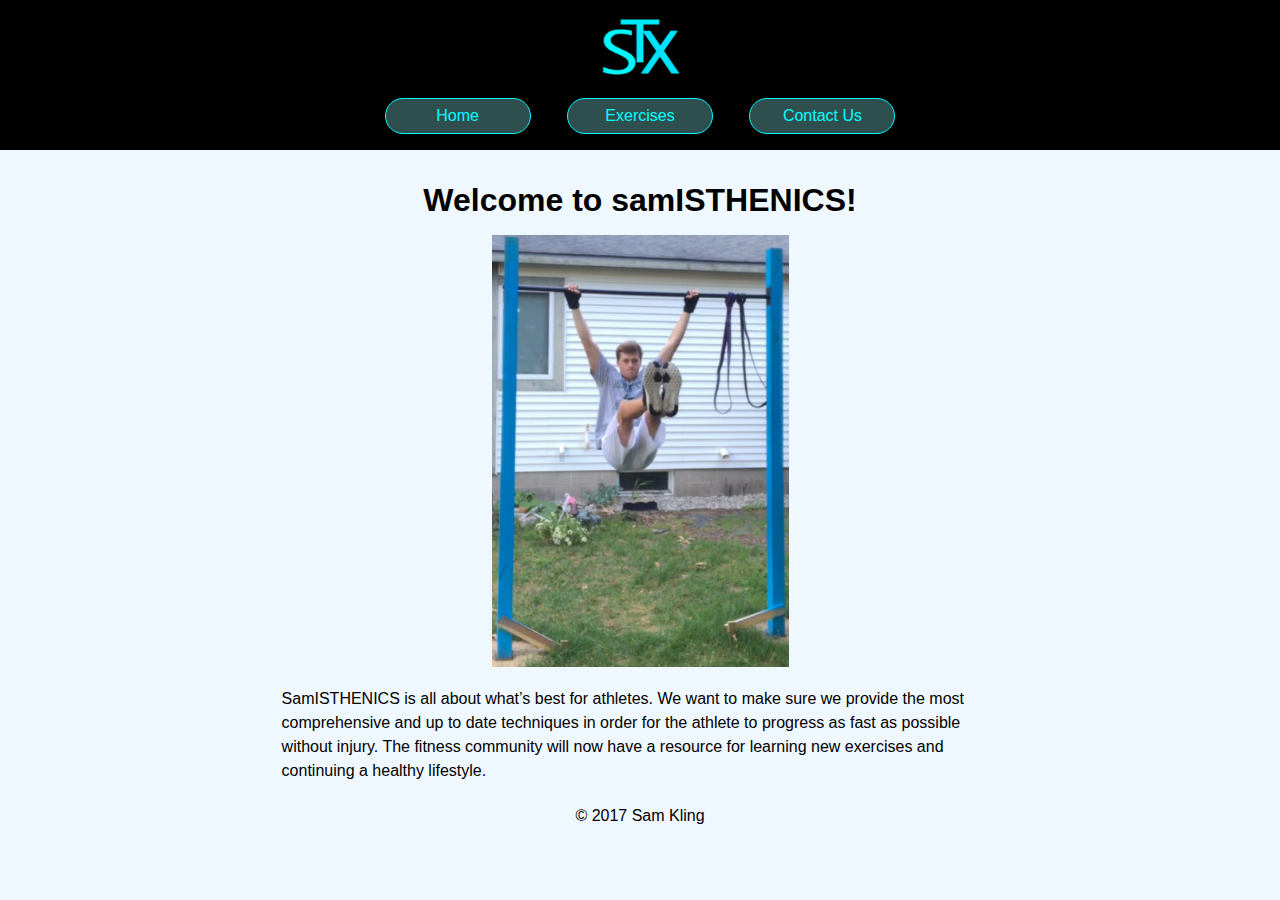
<file: finalproject/index.html>
<!DOCTYPE html>
<html lang="en">
<head>
    <meta charset="UTF-8">
    <link href="style.css" type="text/css" rel="stylesheet">
    <title>samISTHENICS</title>
</head>
<body>
<header>
<div>
    <div id="logo" class="div-header">
        <a class="banner" id="icon" href="http://cse.msu.edu/~klingsam/samisthenics">
          <img src="icon.png" height="62" width="90" alt="samisthenics">
        </a>
    </div>

    <!--<a href="http://cse.msu.edu/~klingsam/samisthenics">-->
        <!--<p class="title">samISTHENICS</p>-->
    <!--</a>-->
    <div id="nav" class="div-header">
        <nav>
            <a href="http://cse.msu.edu/~klingsam/samisthenics">Home</a>
            <a href="exercise.html">Exercises</a>
            <a href="contact.html">Contact Us</a>
        </nav>
    </div>

</div>
</header>

<div class="content">

    <h1>Welcome to samISTHENICS!</h1>

    <!--Insert welcome image here-->
    <p id="welcomeImage">
        <img src="openingimage.png" height="432" width="297" alt="Hanging L-Sit">
    </p>

    <p class="description">
        SamISTHENICS is all about what’s best for athletes. We want to make sure we provide the
        most comprehensive and up to date techniques in order for the athlete to progress as fast
        as possible without injury. The fitness community will now have a resource for
        learning new exercises and continuing a healthy lifestyle.
    </p>


</div>

<footer>
    <div>
        <p class="footer">&copy; 2017 Sam Kling</p>
    </div>
</footer>

</body>
</html>
</file>
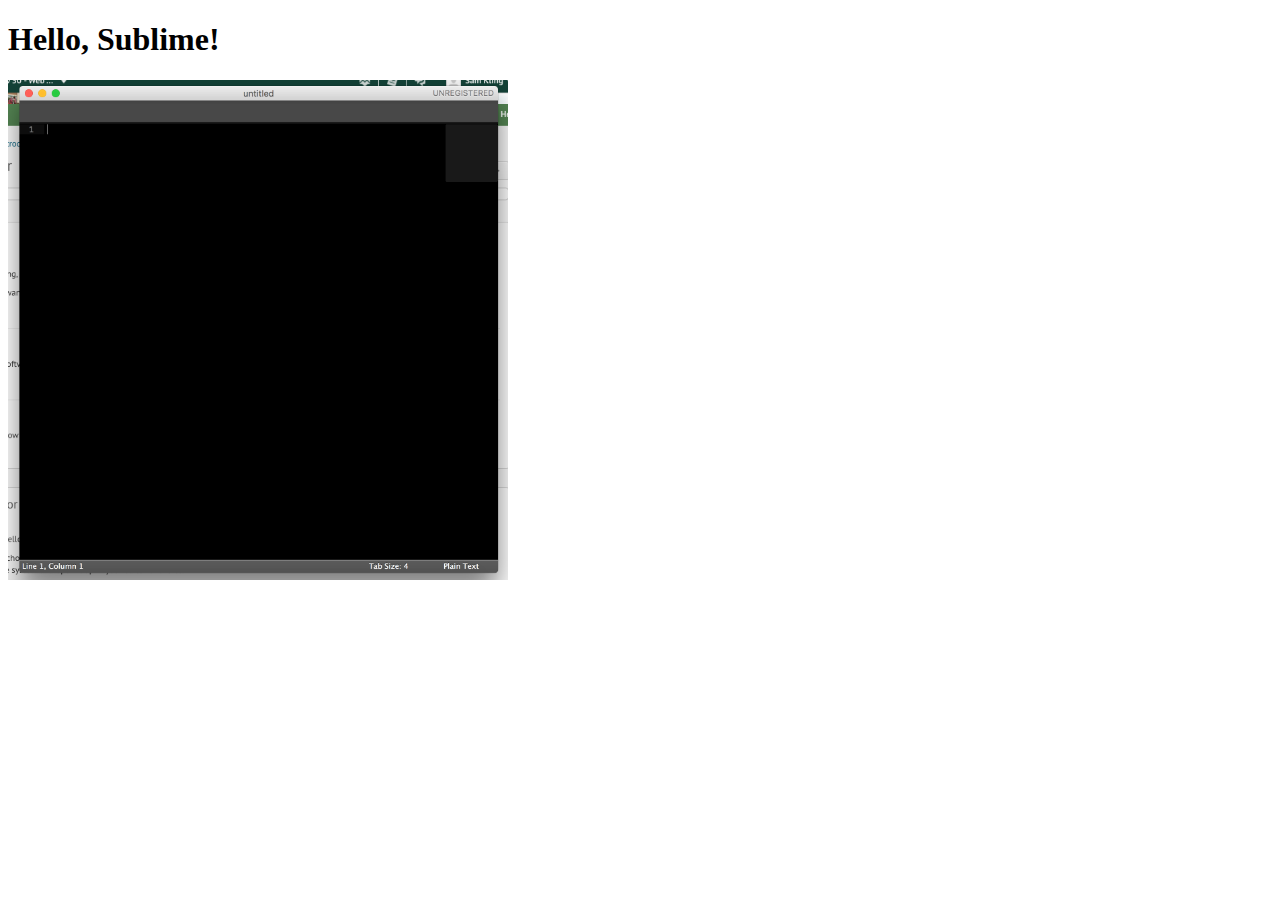
<file: hello_text_editor/index.html>
<!DOCTYPE html>
<html lang="en">
<head>
  <meta charset="utf-8">
  <title>Hello, Text Editor</title>
</head>
<body>
  <h1>Hello, Sublime!</h1>
  <p><img src="sublimeText.png" height="500px" width="500px" alt="Sublime editor screenshot" /></p>
</body>
</html>
</file>
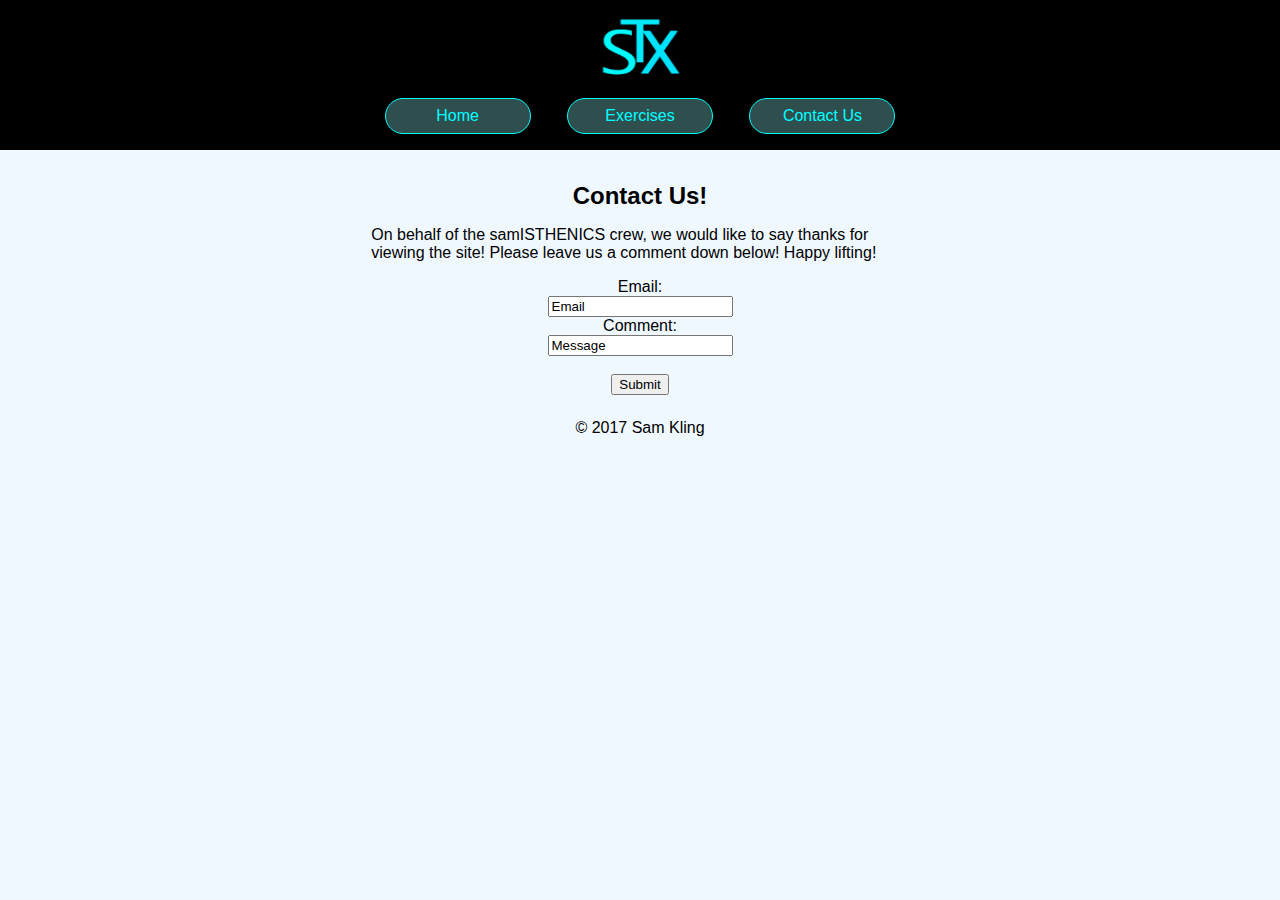
<file: finalproject/contact.html>
<!DOCTYPE html>
<html lang="en">
<head>
    <meta charset="UTF-8">
    <link href="style.css" type="text/css" rel="stylesheet">
    <title>Contact</title>
</head>
<body>
<header>
    <div>
        <div id="logo" class="div-header">
            <a class="banner" id="icon" href="http://cse.msu.edu/~klingsam/samisthenics">
                <img src="icon.png" height="62" width="90" alt="samisthenics">
            </a>
        </div>

        <!--<a href="http://cse.msu.edu/~klingsam/samisthenics">-->
        <!--<p class="title">samISTHENICS</p>-->
        <!--</a>-->
        <div id="nav" class="div-header">
            <nav>
                <a href="http://cse.msu.edu/~klingsam/samisthenics">Home</a>
                <a href="exercise.html">Exercises</a>
                <a href="contact.html">Contact Us</a>
            </nav>
        </div>

    </div>
</header>

<div class="content">
    <div class="contact">
        <h2>Contact Us!</h2>
        <p>On behalf of the samISTHENICS crew, we would like to say thanks for viewing the site! Please
            leave us a comment down below! Happy lifting!</p>
    </div>


    <form id="form">
        Email:<br>
        <input type="email" name="firstname" value="Email">
        <br>
        Comment:<br>
        <input type="text" name="lastname" value="Message">
        <br><br>
        <input type="submit" value="Submit">
    </form>


</div>
<footer>
    <div>
        <p class="footer">&copy; 2017 Sam Kling</p>
    </div>
</footer>

</body>
</html>
</file>
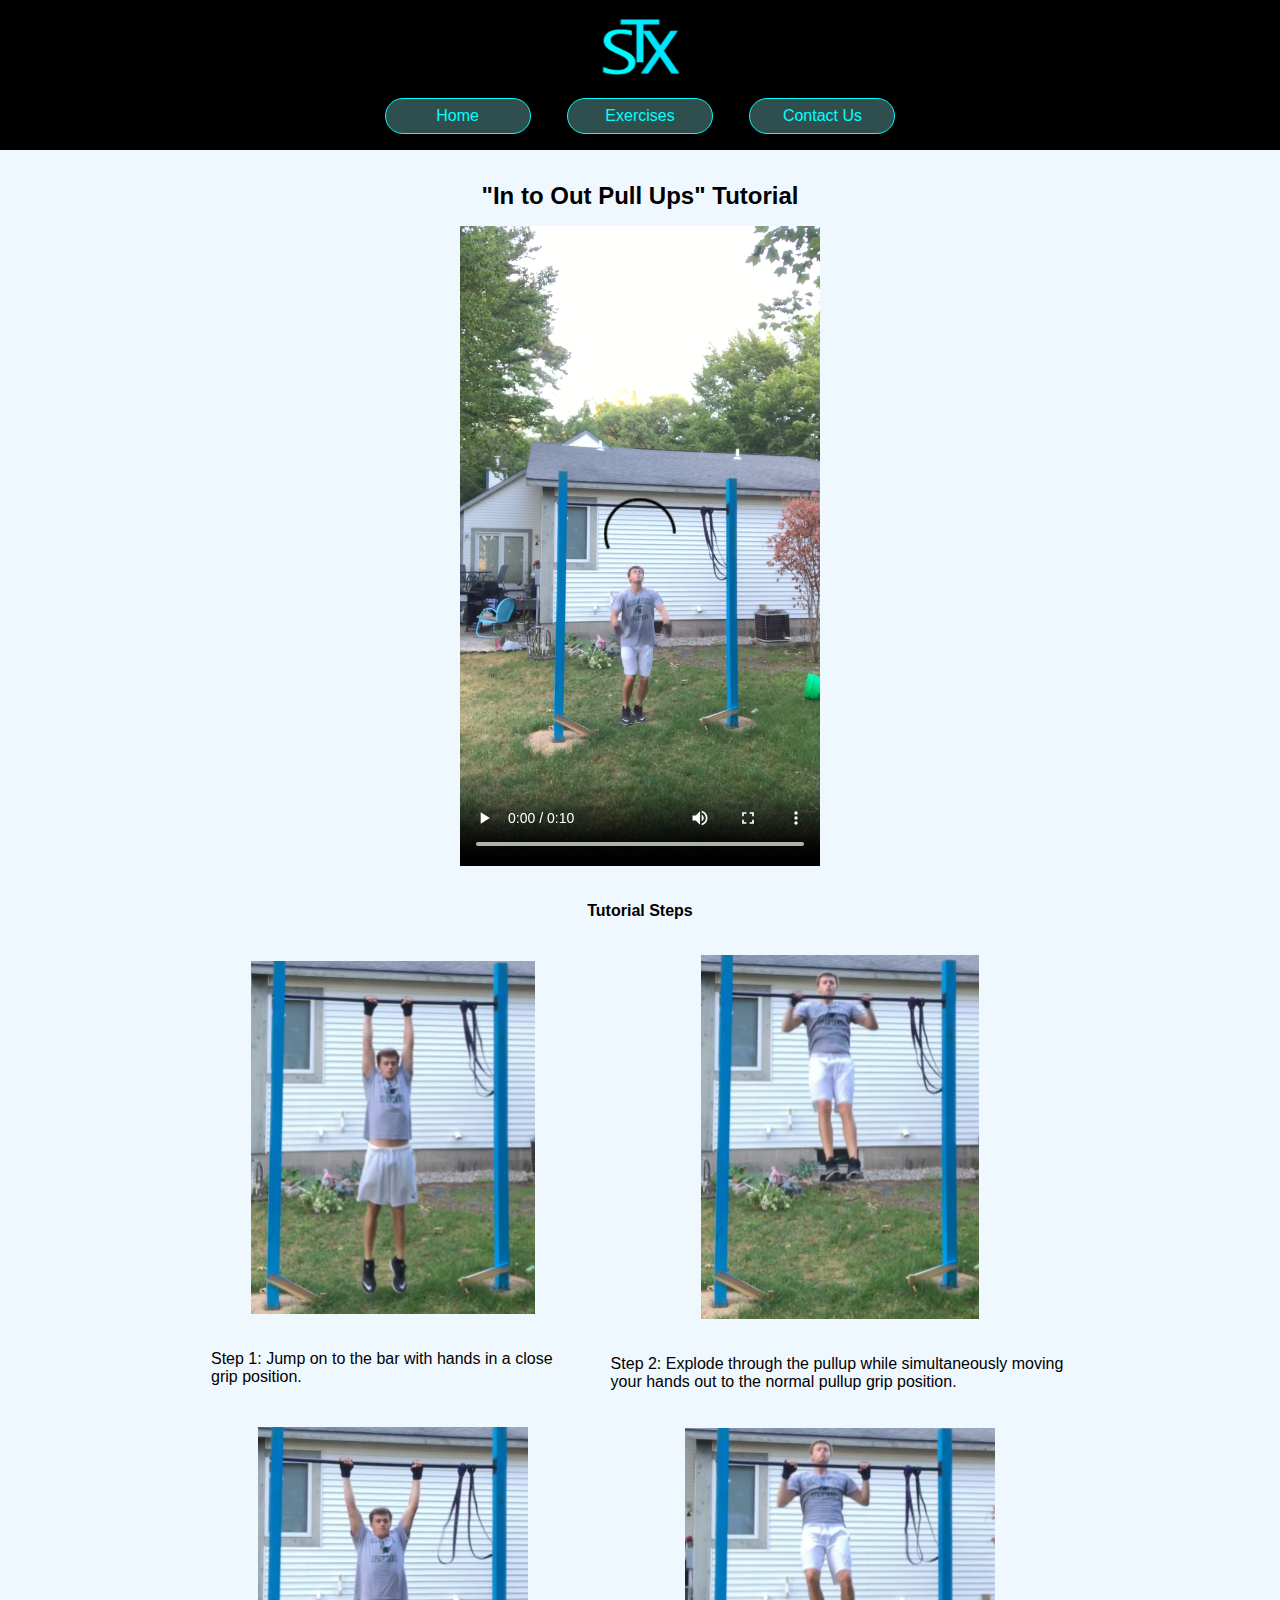
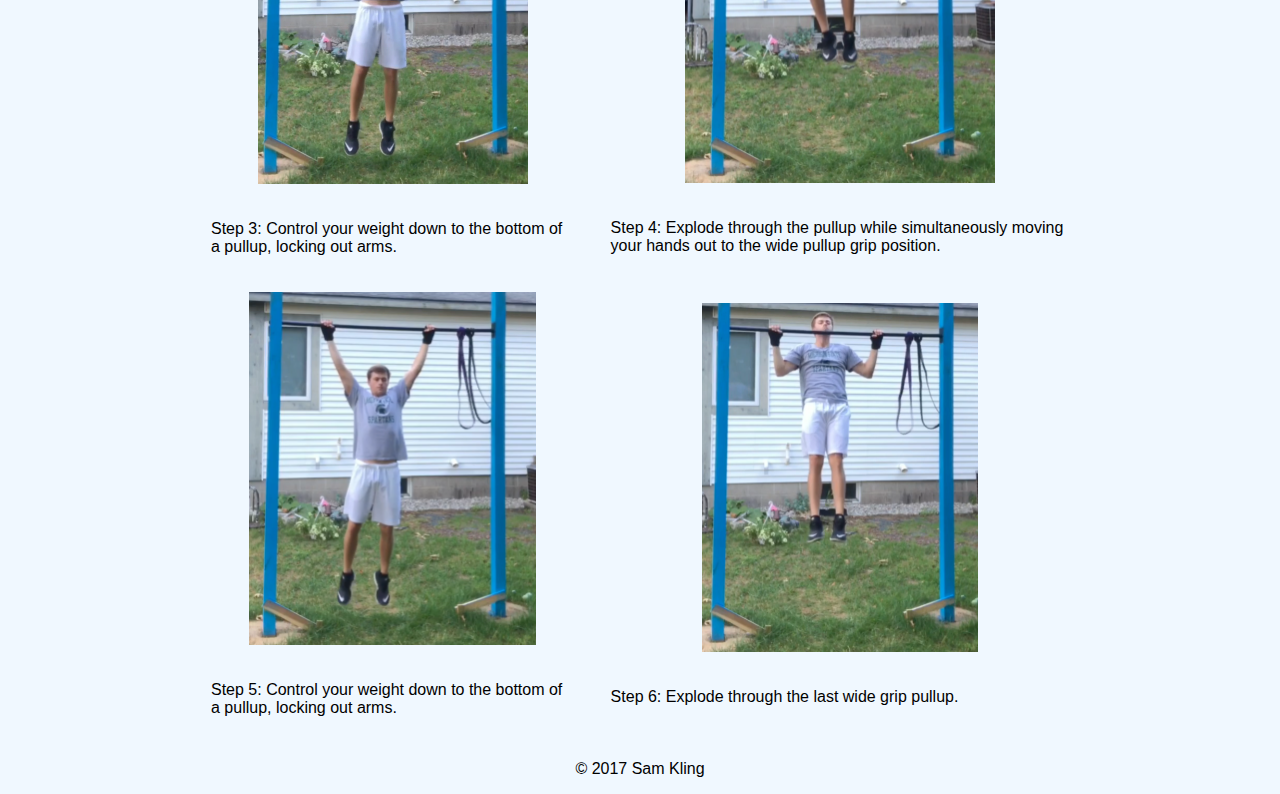
<file: finalproject/exercise.html>
<!DOCTYPE html>
<html lang="en">
<head>
    <meta charset="UTF-8">
    <link href="style.css" type="text/css" rel="stylesheet">
    <title>Exercises</title>
</head>
<body>
<header>
    <div>
        <div id="logo" class="div-header">
            <a class="banner" id="icon" href="http://cse.msu.edu/~klingsam/samisthenics">
                <img src="icon.png" height="62" width="90" alt="samisthenics">
            </a>
        </div>

        <!--<a href="http://cse.msu.edu/~klingsam/samisthenics">-->
        <!--<p class="title">samISTHENICS</p>-->
        <!--</a>-->
        <div id="nav" class="div-header">
            <nav>
                <a href="http://cse.msu.edu/~klingsam/samisthenics">Home</a>
                <a href="exercise.html">Exercises</a>
                <a href="contact.html">Contact Us</a>
            </nav>
        </div>

    </div>
</header>

<div class="content">
    <h2>"In to Out Pull Ups" Tutorial</h2>

    <p class="video">
        <video controls="controls" height="640" width="360" src="pullup-video.mov"></video>
    </p>

    <h3 class="pix">Tutorial Steps</h3>

    <table>
        <tr>
            <td>
                <p class="pix"><img src="pos1Down.png" height="353" width="284" alt="Close Down"></p>
                <p class="item">Step 1: Jump on to the bar with hands in a close grip position.</p>
            </td>
            <td>
                <p class="pix"><img src="pos1Up.png" height="364" width="278" alt="Close Up"></p>
                <p class="item">Step 2: Explode through the pullup while simultaneously moving your hands out to the normal
                    pullup grip position.</p>
            </td>
        </tr>
        <tr>
            <td>
                <p class="pix"><img src="pos2Down.png" height="357" width="270" alt="Middle Down"></p>
                <p class="item">Step 3: Control your weight down to the bottom of a pullup, locking out arms.</p>
            </td>
            <td>
                <p class="pix"><img src="pos2Up.png" height="355" width="310" alt="Middle Up"></p>
                <p class="item">Step 4: Explode through the pullup while simultaneously moving your hands out to the wide
                    pullup grip position. </p>
            </td>
        </tr>
        <tr>
            <td>
                <p class="pix"><img src="pos3Down.png" height="353" width="287" alt="Wide Down"></p>
                <p class="item">Step 5: Control your weight down to the bottom of a pullup, locking out arms.</p>
            </td>
            <td>
                <p class="pix"><img src="pos3Up.png" height="349" width="276" alt="Wide Up"></p>
                <p class="item">Step 6: Explode through the last wide grip pullup.</p>
            </td>
        </tr>
    </table>

</div>
<footer>
    <div>
        <p class="footer">&copy; 2017 Sam Kling</p>
    </div>
</footer>

</body>
</html>
</file>
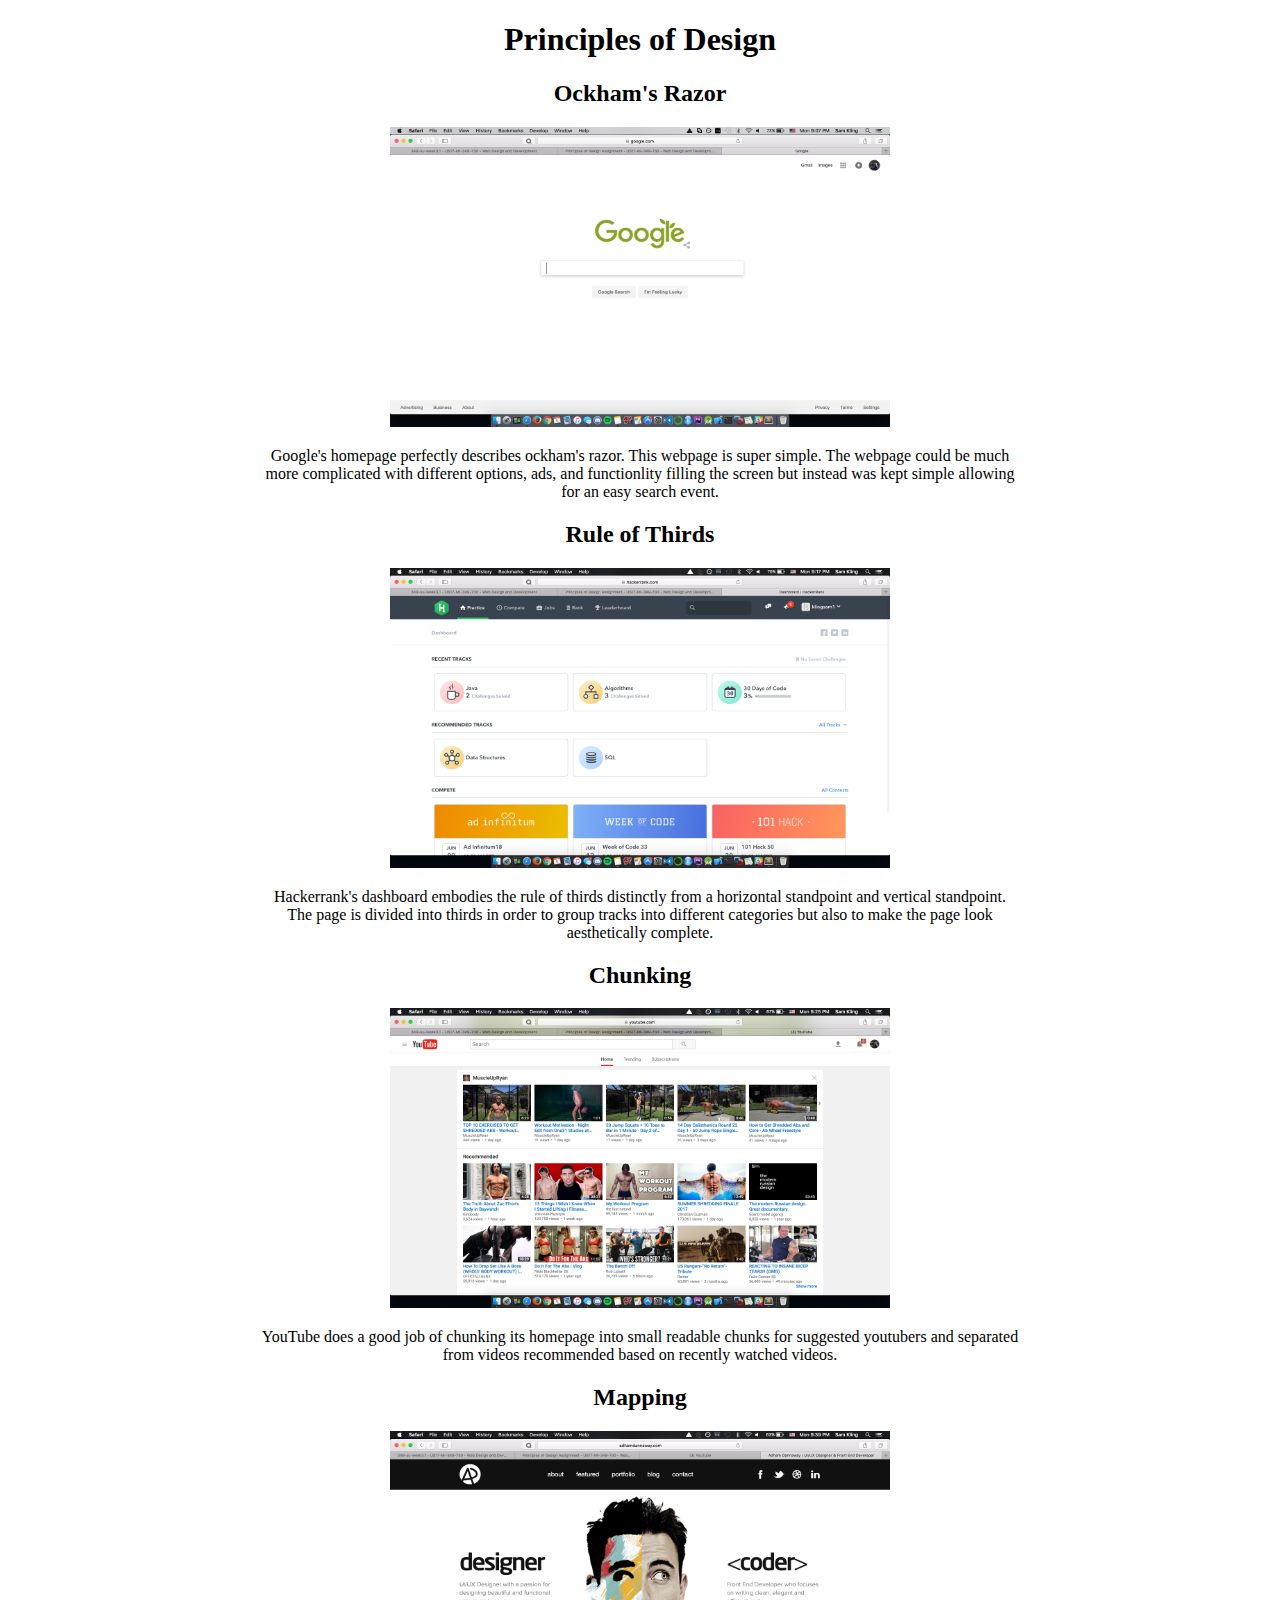
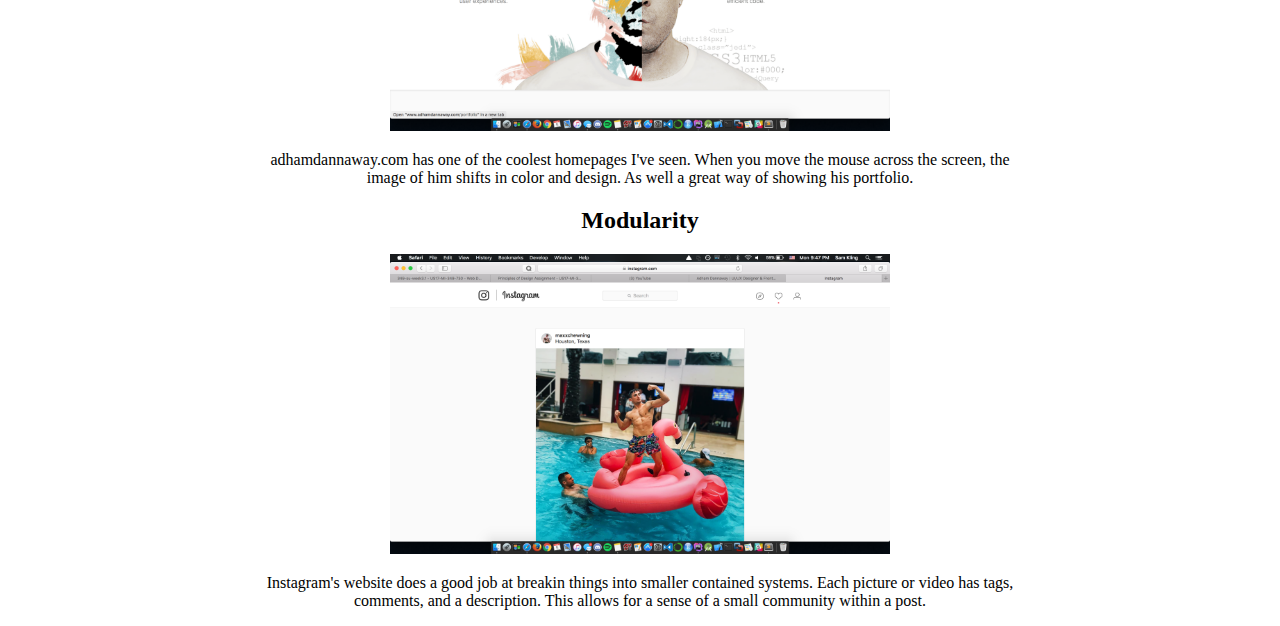
<file: week3/principles.html>
<!DOCTYPE html>
<html lang="en">
<head>
    <meta charset="UTF-8">
    <title>Principles of Design</title>
    <style>
        p {
            width: 60%;
        }
    </style>
</head>
<body>
<div align="center">
    <h1> Principles of Design</h1>

    <h2>Ockham's Razor</h2>
    <img src="ockhamsRazor.png" width="500px" height="300px" alt="Google Homepage">
    <p>
        Google's homepage perfectly describes ockham's razor. This webpage is super simple. The webpage could be much
        more complicated with different options, ads, and functionlity filling the screen but instead was kept simple allowing for
        an easy search event.
    </p>

    <h2>Rule of Thirds</h2>
    <img src="ruleOfThirds.png" width="500px" height="300px" alt="Hackerrank Homepage">
    <p>
        Hackerrank's dashboard embodies the rule of thirds distinctly from a horizontal standpoint and vertical standpoint.
        The page is divided into thirds in order to group tracks into different categories but also to make the page look
        aesthetically complete.
    </p>

    <h2>Chunking</h2>
    <img src="chunking.png" width="500px" height="300px" alt="YouTube Homepage">
    <p>
        YouTube does a good job of chunking its homepage into small readable chunks for suggested youtubers and separated from
        videos recommended based on recently watched videos.
    </p>

    <h2>Mapping</h2>
    <img src="mapping.png" width="500px" height="300px" alt="Adam Dannaway">
    <p>
        adhamdannaway.com has one of the coolest homepages I've seen. When you move the mouse across the screen, the image of him
        shifts in color and design. As well a great way of showing his portfolio.
    </p>

    <h2>Modularity</h2>
    <img src="modularity.png" width="500px" height="300px" alt="Instagram">
    <p>
        Instagram's website does a good job at breakin things into smaller contained systems. Each picture or video has tags, comments,
        and a description. This allows for a sense of a small community within a post.
    </p>
</div>

</body>
</html>
</file>
<file: finalproject/style.css>
html, body, header, footer, nav, article, section, figure,
figcaption, h1, h2, h3, ul, li, body, div, p, img {
    margin: 0;
    padding: 0;
    font-size: 100%;
    vertical-align: baseline;
    border: 0;
    font-family: "Arial", serif;
}
body{
    margin-bottom: 1em;
    background-color: aliceblue;
    color: black;
    height: 100%;
}

h1 {
    font-size: 2em;
}
h2 {
    font-size: 1.5em;
}


header {
    background-color: black;
    text-align: center;
    width: 100%;
    margin: auto;
    padding-top: 1em;
    padding-bottom: 1em;
    /*height: 9em;*/
}
#logo {
    margin-bottom: 1em;
}
.banner {
    display: inline;
}

nav a {
    display: inline-block;
    width: 8em;
    margin-left: 1em;
    margin-right: 1em;
    border: 1px solid aqua;
    border-radius: 25px;
    padding: .5em;
    background-color: darkslategrey;
}

p.title {
    font-size: 1em;
    vertical-align: middle;
    padding-top: .5em;
    padding-bottom: .5em;
}

a:link, a:visited, a:active, a:hover {
    color:black;
    text-decoration: none;
}

/*div.main {*/
    /*margin-top: 10em;*/
    /*align: center;*/
    /*width: 50%;*/
    /*text-align: center;*/
    /*margin-right: auto;*/
    /*margin-left: auto;*/
/*}*/

header a:link, header a:visited {
    color: aqua;
    text-decoration: none;
}

header a:active, header a:hover {
    color: white;
    background-color: black;
}

.content {
    width: 70%;
    margin-left: auto;
    margin-right: auto;
    margin-top: 1em;
    padding: 1em 1em 1em 1em;
    text-align: center;
}
.description {
    text-align: left;
    width: 80%;
    margin: auto;
    line-height: 1.5em;
}
.footer {
    padding-top: .5em;
    text-align: center;
}

#welcomeImage {
    margin-top: 1em;
    margin-bottom: 1em;
}

table {
    width: 100%;
    margin: auto;
}

.item {
    /*padding-bottom: 1em;*/
    text-align: left;
    padding: 1em;
}
.pix {
    text-align: center;
    padding: 1em;
}
.video {
    padding: 1em;
}

.contact p {
    padding: 1em;
    text-align: left;
    width: 60%;
    margin: auto;
}
</file>
